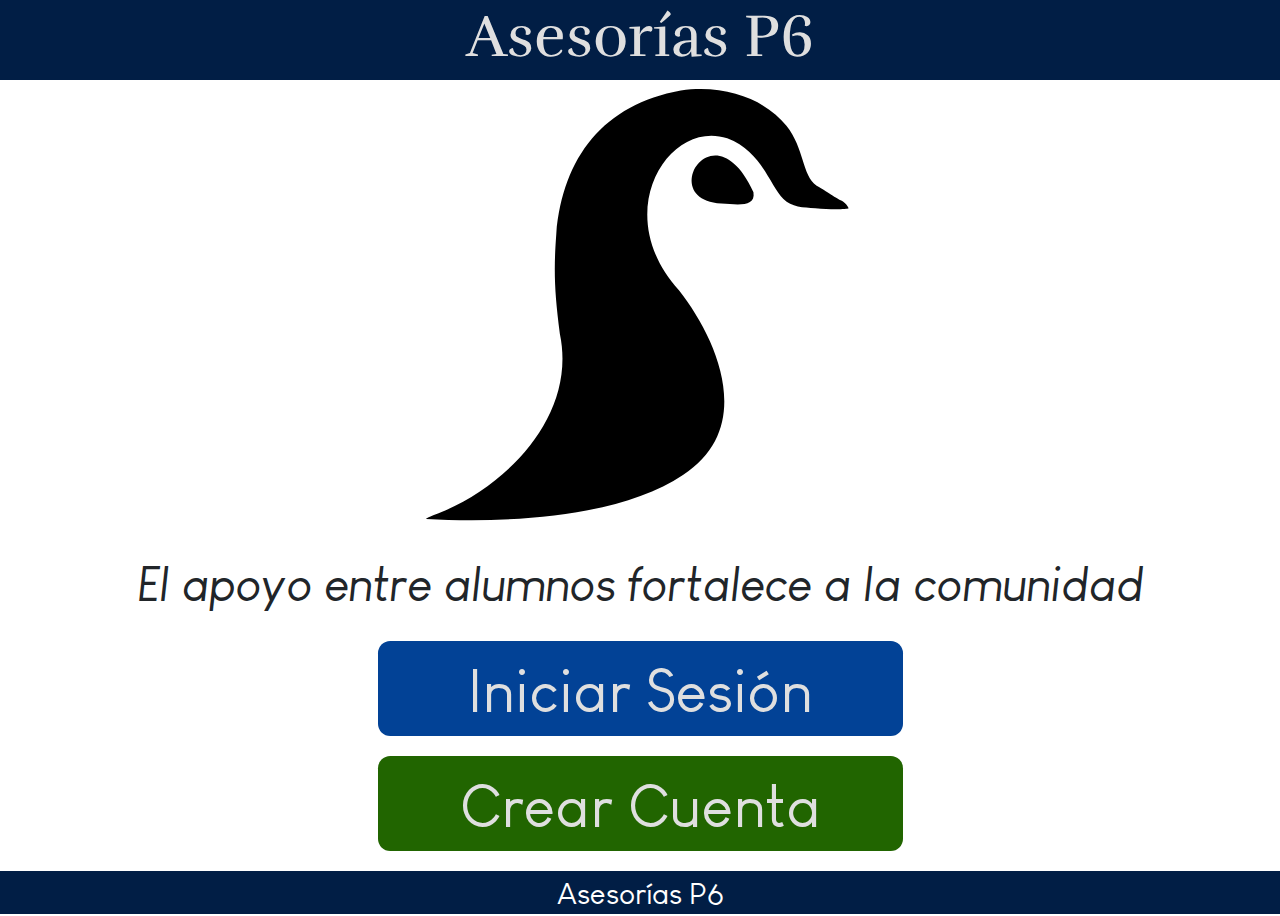
<file: index.html>
<!DOCTYPE html>
<html lang="es">
<head>
    <meta charset="UTF-8">
    <meta http-equiv="X-UA-Compatible" content="IE=edge">
    <meta name="viewport" content="width=device-width, initial-scale=1.0">
    <link rel="icon" href="./statics/img/favicon/favicon.svg" type="image/png">
    <link rel="stylesheet" href="./libs/bootstrap-5.0.1-dist/css/bootstrap.css">
    <link rel="stylesheet" href="./libs/fontawesome-free-5.15.3-web/css/all.min.css">
    <link rel="stylesheet" href="./statics/styles/basics.css">
    <link rel="stylesheet" href="./statics/styles/index.css">
    <title>Asesorias P6</title>
</head>
<body>
    <div id="nav">
        <h1 id="navTitulo">Asesorías P6</h1></a>
    </div>
    <div id="principal">
        <div id="container">
            <div id="iniLogo">
                <img id="firstLogo" src="./statics/img/favicon/favicon.svg" alt="">
            </div>
            <h1 id="text1">Donde el conocimiento se construye enseñando</h1>
            <h1 id="text2">Cientos de alumnos organizando, impartiendo y recibiendo asesorías en Asesorías P6</h1>
        </div>
        <h1 id="text3">El apoyo entre alumnos fortalece a la comunidad</h1>
    
        <div id="container2">
            <div id="iniSes">
                <a href="./templates/iniciarSesion.html"><h1 id="textSes">Iniciar Sesión</h1></a>
            </div>
    
            <div id="iniCue">
                <a href="./templates/crearCuenta.html"><h1 id="textCue">Crear Cuenta</h1></a>
            </div>
        </div>
    </div>
    
    <footer>Asesorías P6</footer>
</body>
</html>
</file>
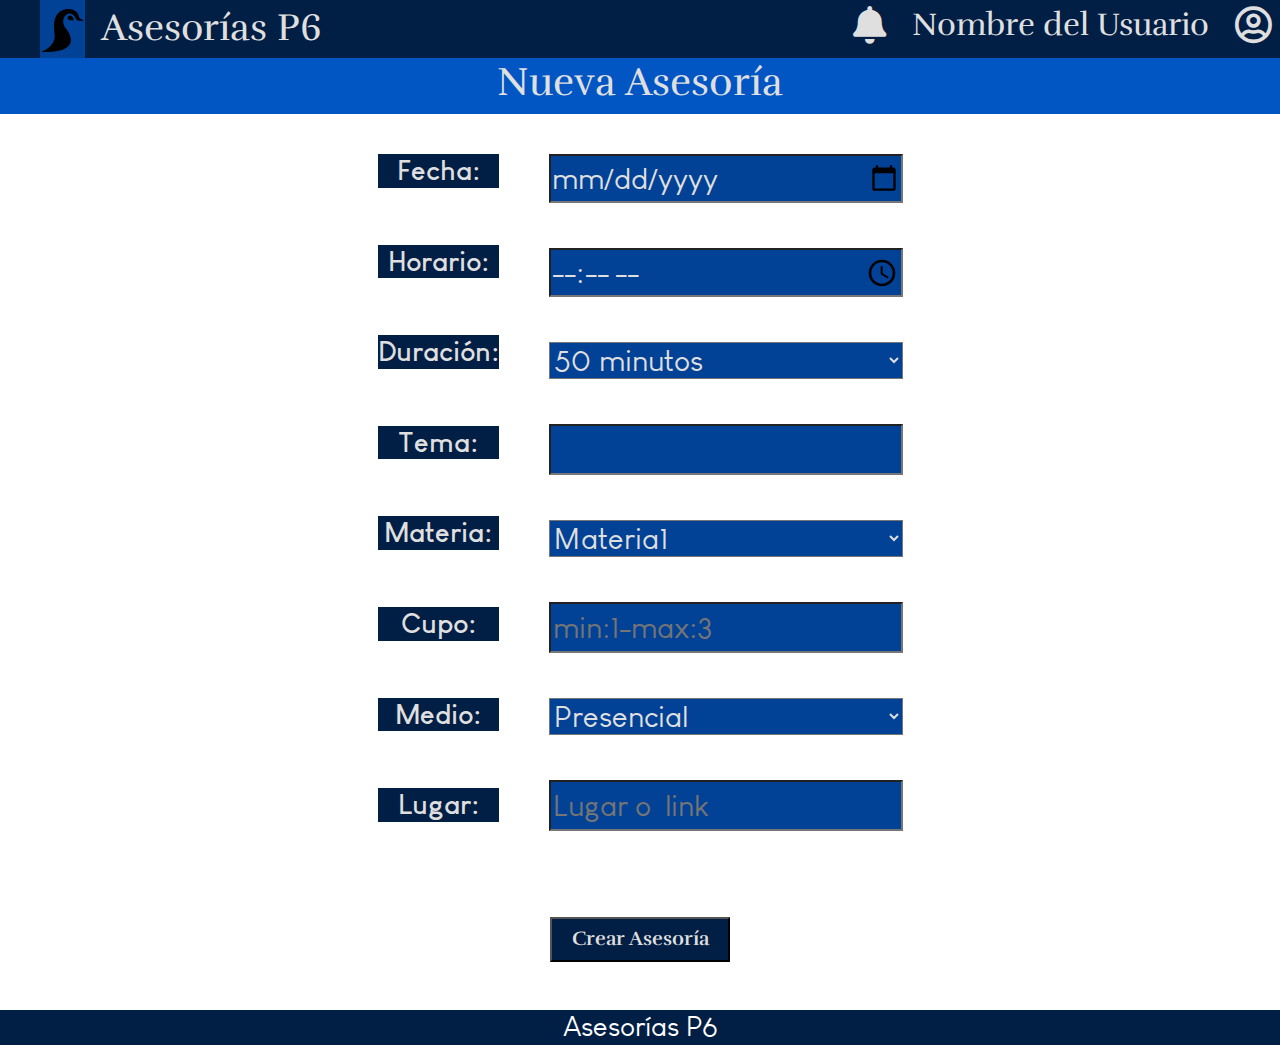
<file: templates/crearAsesoria.html>
<!DOCTYPE html>
<html lang="es">
<head>
    <meta charset="UTF-8">
    <meta http-equiv="X-UA-Compatible" content="IE=edge">
    <meta name="viewport" content="width=device-width, initial-scale=1.0">
    <title>Nueva Asesoría</title>
    <link rel="icon" href="../statics/img/favicon/favicon.svg" type="image/png">
    <link rel="stylesheet" href="../libs/bootstrap-5.0.1-dist/css/bootstrap.css">
    <link rel="stylesheet" href="../libs/fontawesome-free-5.15.3-web/css/all.min.css">
    <link rel="stylesheet" href="../statics/styles/basics.css">
    <link rel="stylesheet" href="../statics/styles/crearAsesoria.css">
</head>
<body>

    <nav class="navbar navbar-expand-lg navbar-light bg-light">
        <div class="container-fluid">
            <div class="d-flex">
                <a class="navbar-brand" href="./sesionActiva.html" id="blockNav">
                    <img id="navLogo" src="../statics/img/favicon/favicon.svg" alt="" class="d-inline-block align-text-top">
                </a>
                <a class="navbar-brand" id="titulo" href="./sesionActiva.html">
                    <h2 id="tituNav" >Asesorías P6</h2>
                </a> 
            </div>
            <button class="navbar-toggler" type="button" data-bs-toggle="collapse" data-bs-target="#navbarNavAltMarkup" aria-controls="navbarNavAltMarkup" aria-expanded="false" aria-label="Toggle navigation">
                <span class="navbar-toggler-icon"></span>
            </button>
            <div class="d-flex">
                <div class="collapse navbar-collapse" id="navbarNavAltMarkup">
                    <div class="navbar-nav">
                        <li class="nav-item">
                            <a class="nav-link active" aria-current="page" href="./notificaciones.html"><i class="fas fa-bell"></i></a>
                        </li>
                        <li class="nav-item">
                            <a class="nav-link active" aria-current="page" href="./perfil.html" id="nomUser"><h2 id="nomNav">Nombre del Usuario</h2></a>
                        </li>
        
                        <li class="nav-item">
                            <a class="nav-link active" aria-current="page" href="./perfil.html"><i class="far fa-user-circle"></i></a>
                        </li>
                    </div>
                </div>
            </div>
          </div>
        </div>
    </nav>


    <div id="title">
        <h1>Nueva Asesoría</h1>
    </div>
    <!--<form>-->
        <div id="container">
            <div id="col1">
                <label class="labels" for="date"><h5>Fecha: </h5></label><br>
                <label class="labels" for="hora"><h5>Horario:</h5></label><br>
                <label class="labels" for="duracion"><h5>Duración: </h5></label><br>
                <label class="labels" for="tema"><h5>Tema:</h5></label><br>
                <label class="labels" for="materia"><h5>Materia:</h5></label><br>
                <label class="labels" for="cupo"><h5>Cupo:</h5></label><br>
                <label class="labels" for="medio"><h5>Medio:</h5></label><br>
                <label class="labels" for="lugar"><h5>Lugar: </h5></label><br>
            </div>
           
            <div id="col2">
                <input class="inputs" type="date" name="date" id="date" required><br>
                <input class="inputs" type="time" name="hora" id="hora"required><br>
                <select name="duracion" id="duracion">
                    <option value="true">50 minutos</option>
                    <option value="false">100 minutos</option>
                </select> <br>
                <input class="inputs" type="text" name="tema" id="tema" required><br>
                <select  name="materia" id="materia" required>
                    <option value="materia">Materia1</option>
                    <option value="materia2">Materia2</option>
                </select><br>
                <input class="inputs" type="number" name="cupo" id="cupo" placeholder="min:1-max:3" min="1" max="3" required><br>
                <select name="medio" id="medio"> 
                    <option value="false">Presencial</option>
                    <option value="true">Virtual</option>
                </select><br>
                <input class="inputs" type="text" name="lugar"  id="lugar" required placeholder="Lugar o  link"><br>
            </div>
            
        </div>
        <div id="boton">
            <button type="submit" id="crear">Crear Asesoría</button>
        </div> 
    <!--</form>-->
    <br><br>
    <footer>
        <h3>Asesorías P6</h3>
    </footer>
    <script src="../libs/jquery/jquery-3.6.0.min.js"></script>
    <script src="../dynamics/js/cambioPaleta.js"></script>
    <script src="../dynamics/js/crearAsesoria.js"></script>
    <script src="../libs/bootstrap-5.0.1-dist/js/bootstrap.min.js"></script>
</body>
</html>
</file>
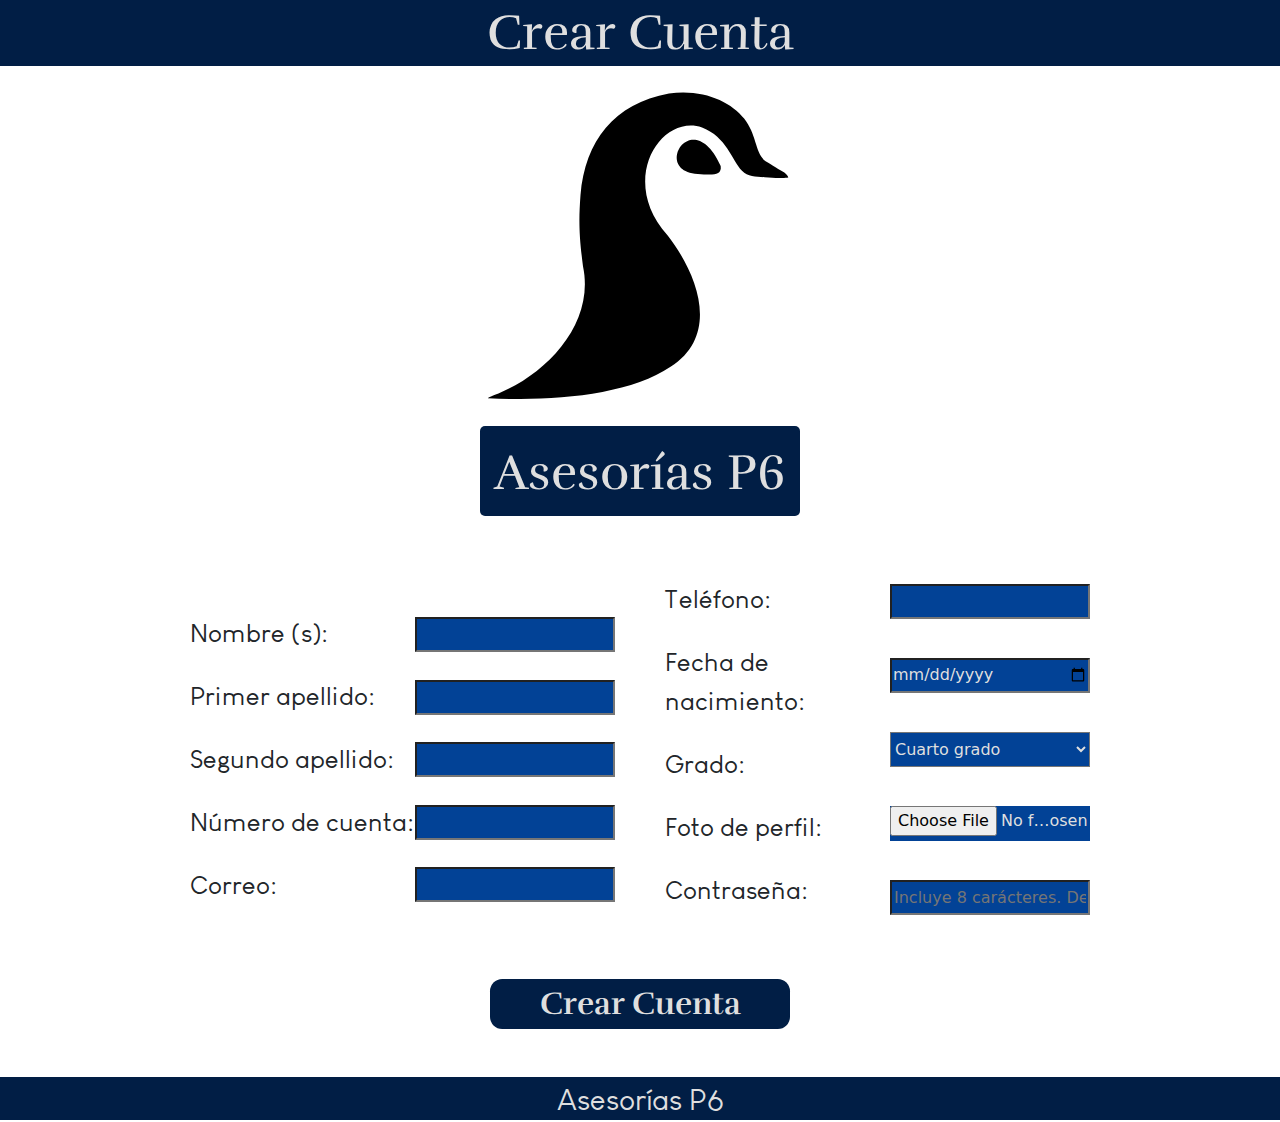
<file: templates/crearCuenta.html>
<!DOCTYPE html>
<html lang="es">
<head>
    <meta charset="UTF-8">
    <meta http-equiv="X-UA-Compatible" content="IE=edge">
    <meta name="viewport" content="width=device-width, initial-scale=1.0">
    <title>Crear cuenta</title>
    <link rel="icon" href="../statics/img/favicon/favicon.svg" type="image/png">
    <link rel="stylesheet" href="../libs/bootstrap-5.0.1-dist/css/bootstrap.css">
    <link rel="stylesheet" href="../libs/fontawesome-free-5.15.3-web/css/all.min.css">
    <link rel="stylesheet" href="../statics/styles/basics.css">
    <link rel="stylesheet" href="../statics/styles/crearCuenta.css">
</head>
<body>
    <div id="uno">
        <h1>Crear Cuenta</h1>
    </div>
    <div id="primer">
        <div id="logo">
            <img id="logo" src="../statics/img/favicon/favicon.svg" alt="logo de pingüino" width="320px">
        </div>
        
        <div id="asesoria">
            <h2>Asesorías P6</h2>
        </div>
    </div>
    <br>
    
    <form id="registro" method="POST">
        <div class="container">
            <div id="col1">
                <div id="label1">
                    <label for="name" >Nombre (s):</label><br><br>
                    <label for="primApe" >Primer apellido:</label><br><br>
                    <label for="segApe" >Segundo apellido:</label><br><br>
                    <label for="nocuenta" >Número de cuenta:</label><br><br>
                    <label for="email" >Correo: </label>
                </div>
                

                <div class="inputs">
                    <input type="text" name="name" id="name"required maxlength="32">
                    <br><br>
                    <input type="text" name="primApe" id="primApe" required maxlength="32">
                    <br><br>
                    <input type="text" name="segApe" id="segApe" required maxlength="32">
                    <br><br>
                    <input type="text" name="nocuenta" id="nocuenta" required maxlength="9">
                    <br><br>
                    <input type="email" name="email" id="email"required maxlength="32"strip_tags>
                </div>
                
            </div>
    
            <div id="col2">
                <div id="label2">
                    <label for="tel" >Teléfono:</label><br><br>
                    <label for="nacimiento" >Fecha de nacimiento:</label><br><br>
                    <label for="grado" >Grado:</label><br><br>
                    <label for="arch" >Foto de perfil: </label><br><br>
                    <label for="password" >Contraseña:</label><br><br>
                </div>
                
                <div class="inputs">
                    <input type="text" name="tel" id="tel" maxlength="10" required>
                    <br><br>
                    <input type="date" name="nacimiento" id="nacimiento" required>
                    <br><br>
                    <select id="grado"> 
                        <option value="4" >Cuarto grado</option>
                        <option value="5" >Quinto grado</option>
                        <option value="6" >Sexto grado</option>
                    </select>
                    <br><br>
                    <input type="file" name="arch" id="arch">
                    <br><br>
                    <input type="password" name="password" id="password"required minlength="8" placeholder="Incluye 8 carácteres. Debe contener al menos una mayúscula, una minúscula,un número y un carácter especial"><br>
                    <br>
                </div>
                
            </div>
    
        </div>
        <div id="boton">
            <button type="submit" id="crear">Crear Cuenta</button>
        </div>
        
    </form>
    <br><br>
    
    <footer>Asesorías P6</footer>
    
    <script src="../libs/jquery/jquery-3.6.0.min.js"></script>
    <script src="../dynamics/js/cambioPaleta.js"></script>
    <script src="../dynamics/js/crearCuenta.js"></script>
</body>
</html>
</file>
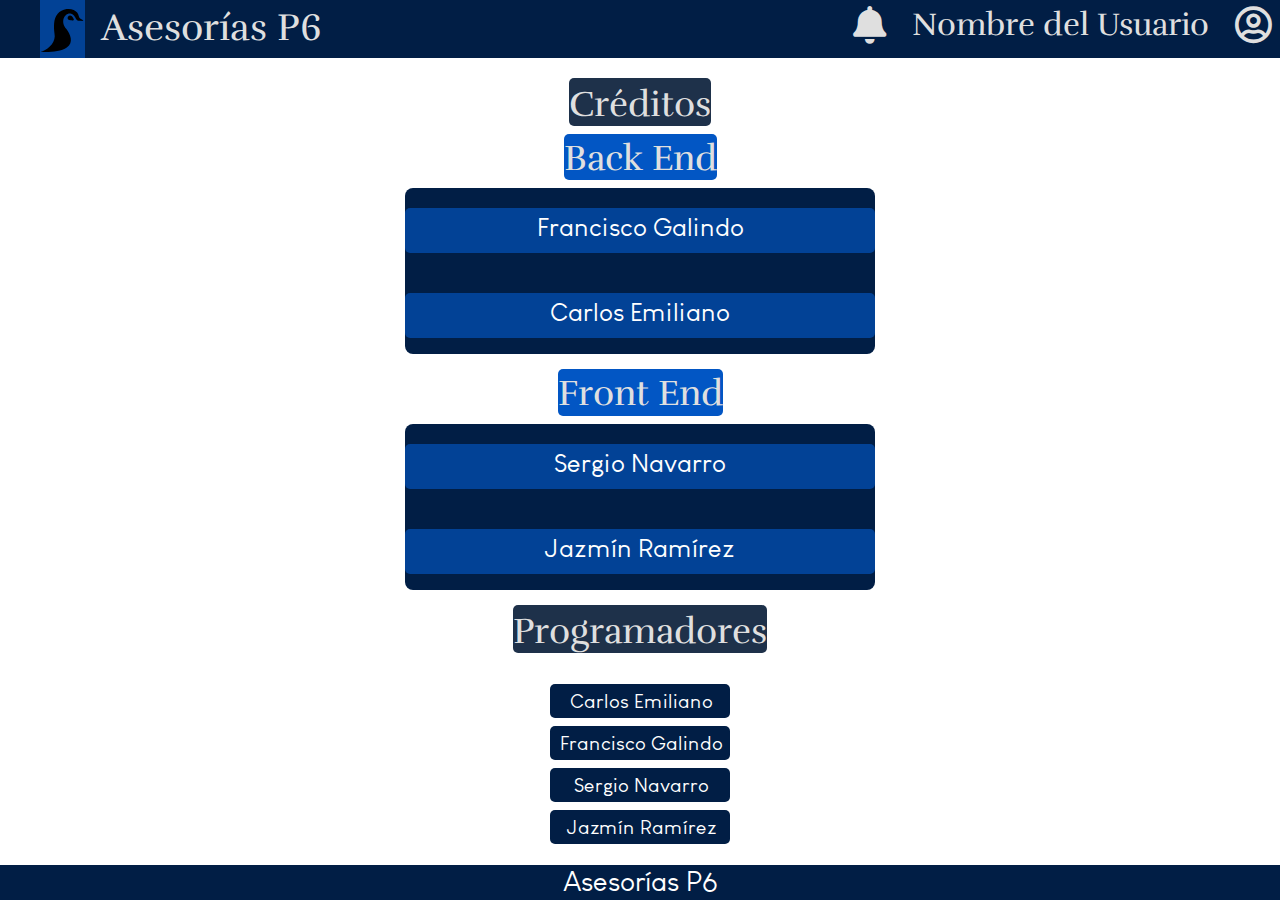
<file: templates/creditos.html>
<!DOCTYPE html>
<html lang="es">
<head>
    <meta charset="UTF-8">
    <meta http-equiv="X-UA-Compatible" content="IE=edge">
    <meta name="viewport" content="width=device-width, initial-scale=1.0">
    <link rel="icon" href="../statics/img/favicon/favicon.svg" type="image/png">
    <link rel="stylesheet" href="../libs/bootstrap-5.0.1-dist/css/bootstrap.css">
    <link rel="stylesheet" href="../libs/fontawesome-free-5.15.3-web/css/all.min.css">
    
    <link rel="stylesheet" href="../statics/styles/basics.css">
    <link rel="stylesheet" href="../statics/styles/creditos.css">
    <title>Créditos</title>
</head>
<body>
      <nav class="navbar navbar-expand-lg navbar-light bg-light">
        <div class="container-fluid">
            <div class="d-flex">
                <a class="navbar-brand" href="./sesionActiva.html" id="blockNav">
                    <img id="navLogo" src="../statics/img/favicon/favicon.svg" alt="" class="d-inline-block align-text-top">
                </a>
                <a class="navbar-brand" id="titulo" href="./sesionActiva.html">
                    <h2 id="tituNav" >Asesorías P6</h2>
                </a> 
            </div>
            <button class="navbar-toggler" type="button" data-bs-toggle="collapse" data-bs-target="#navbarNavAltMarkup" aria-controls="navbarNavAltMarkup" aria-expanded="false" aria-label="Toggle navigation">
                <span class="navbar-toggler-icon"></span>
            </button>
            <div class="d-flex">
                <div class="collapse navbar-collapse" id="navbarNavAltMarkup">
                    <div class="navbar-nav">
                        <li class="nav-item">
                            <a class="nav-link active" aria-current="page" href="./notificaciones.html"><i class="fas fa-bell"></i></a>
                        </li>
                        <li class="nav-item">
                            <a class="nav-link active" aria-current="page" href="./perfil.html" id="nomUser"><h2 id="nomNav">Nombre del Usuario</h2></a>
                        </li>
        
                        <li class="nav-item">
                            <a class="nav-link active" aria-current="page" href="./perfil.html"><i class="far fa-user-circle"></i></a>
                        </li>
                    </div>
                </div>
            </div>
          </div>
        </div>
      </nav>

      <div id="principal">
        <div id="cont">
          <h1 class="tituloSc">Créditos</h1>

          <h2 class="subtituloSc" id="BE">Back End</h2>
          <div id="c1">
            <div id="bloque1">
              <p>Francisco Galindo</p><br><p>Carlos Emiliano</p>
            </div>
          </div>
          <h2 class="subtituloSc" id="FE">Front End</h2>
          <div id="c2">
            <div id="bloque2">
              <p>Sergio Navarro</p><br><p>Jazmín Ramírez</p>
            </div>
          </div>
          <h2 class="tituloSc" id="programadores">Programadores</h2>
        </div>

        <div id="fotos">
          <div id="imgc">
            <img src="../statics/img/programadores/radon_remaster.jpeg" alt="Carlos Emiliano" >
          </div>
          <div  id="imgf">
            <img src="../statics/img/programadores/PACO.jpeg" alt="Francisco Galindo">
          </div>
          <div id="imgs">
            <img src="../statics/img/programadores/sergio.jpg" alt="Sergio Navarro" >
          </div>
          <div id="imgj">
            <img src="../statics/img/programadores/Jaz.jpeg" alt="Jazmín Ramírez" >
          </div>
        </div>
        
        <div id="bloque3">
          <h3>Carlos Emiliano</h3>
          <h3>Francisco Galindo</h3>
          <h3>Sergio Navarro</h3>
          <h3>Jazmín Ramírez</h3>
        </div>
      </div>
        

      <footer>
        <h3>Asesorías P6</h3>
      </footer>
      
      <script src="../libs/jquery/jquery-3.6.0.min.js"></script>
      <script src="../dynamics/js/cambioPaleta.js"></script>
      <script src="../libs/bootstrap-5.0.1-dist/js/bootstrap.min.js"></script>
</body>
</html>
</file>
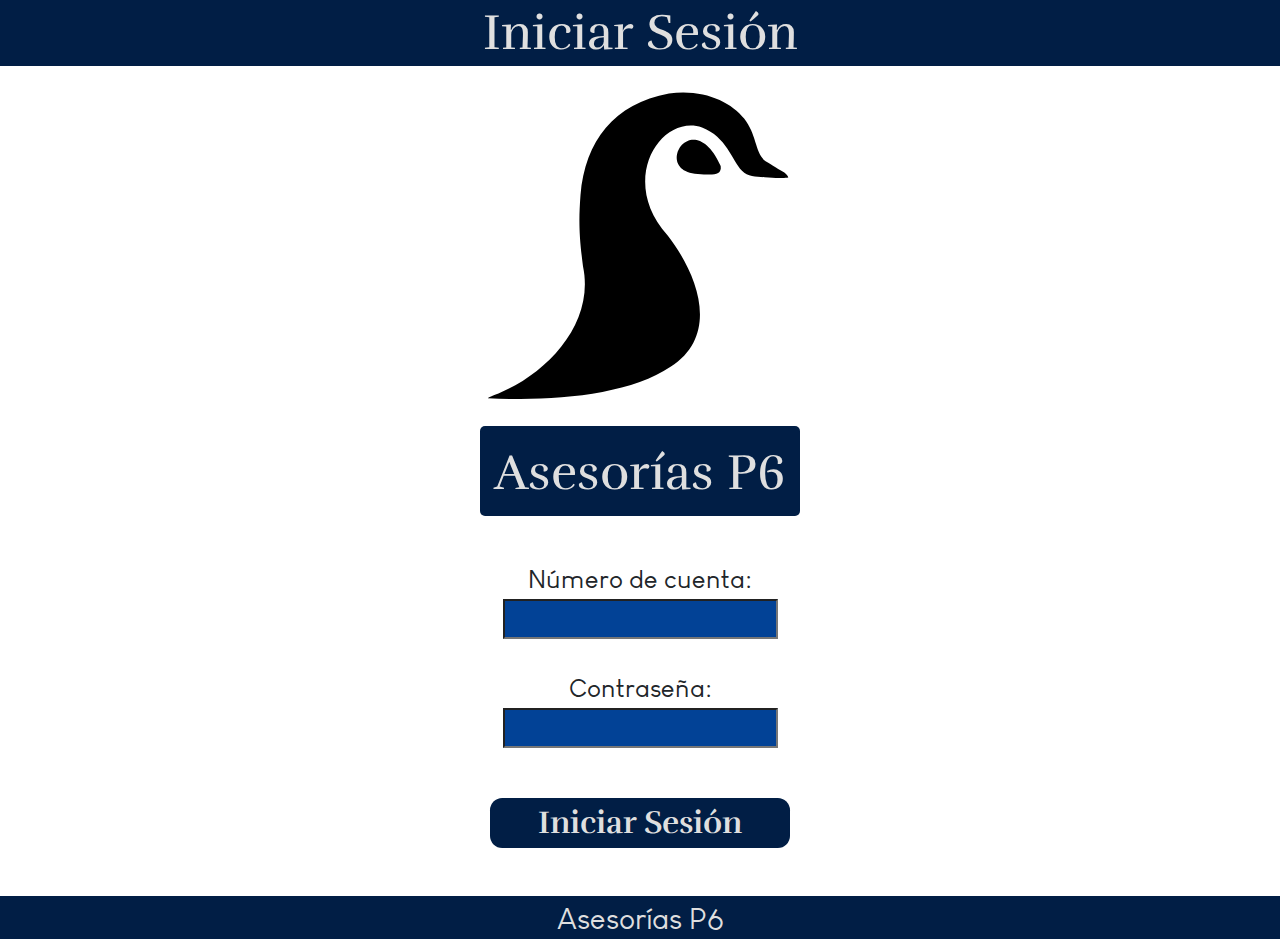
<file: templates/iniciarSesion.html>
<!DOCTYPE html>
<html lang="es">
<head>
    <meta charset="UTF-8">
    <meta http-equiv="X-UA-Compatible" content="IE=edge">
    <meta name="viewport" content="width=device-width, initial-scale=1.0">
    <title>Iniciciar sesión</title>
    <link rel="icon" href="../statics/img/favicon/favicon.svg" type="image/png">
    <link rel="stylesheet" href="../libs/bootstrap-5.0.1-dist/css/bootstrap.css">
    <link rel="stylesheet" href="../libs/fontawesome-free-5.15.3-web/css/all.min.css">
    <link rel="stylesheet" href="../statics/styles/basics.css">
    <link rel="stylesheet" href="../statics/styles/iniciarSesion.css">
    
</head>
<body>
    <div id="uno">
        <h1>Iniciar Sesión</h1>
    </div>
    <div id="cuerpo">
        
        <div id="primer">
            <div id="logo">
                <img id="logo" src="../statics/img/favicon/favicon.svg" alt="logo de pingüino" width="320px">
            </div>
            
            <div id="asesoria">
                <h2>Asesorías P6</h2>
            </div>
        </div>
        <br>
        <!-- <form> No se hará con form-->
            <div id="elements">
                <label for="nocuenta">Número de cuenta: </label>
                <br>
                <input type="text" name="nocuenta" id="nocuenta"  maxlength="9"required class="inputs">
                <br class="espacio"><br class="espacio">
                <label for="password">Contraseña:</label>
                <br>
                <input type="password" name="password" id="password" maxlength="25" required class="inputs">
                <br><br class="espacio">
            </div>
            
            <div id="boton">
                <button  id="enviar" href="./sesionActiva.html">Iniciar Sesión</button>
            </div>
            
         <!--</form>-->
        <br><br>
    </div>
    
    <footer>Asesorías P6</footer>

    <script src="../libs/bootstrap-5.0.1-dist/js/bootstrap.min.js"></script>
    <script src="../libs/jquery/jquery-3.6.0.min.js"></script>
    <script src="../dynamics/js/cambioPaleta.js"></script>
    <script src="../dynamics/js/inicio_sesion.js"></script>
</body>
</html>
</file>
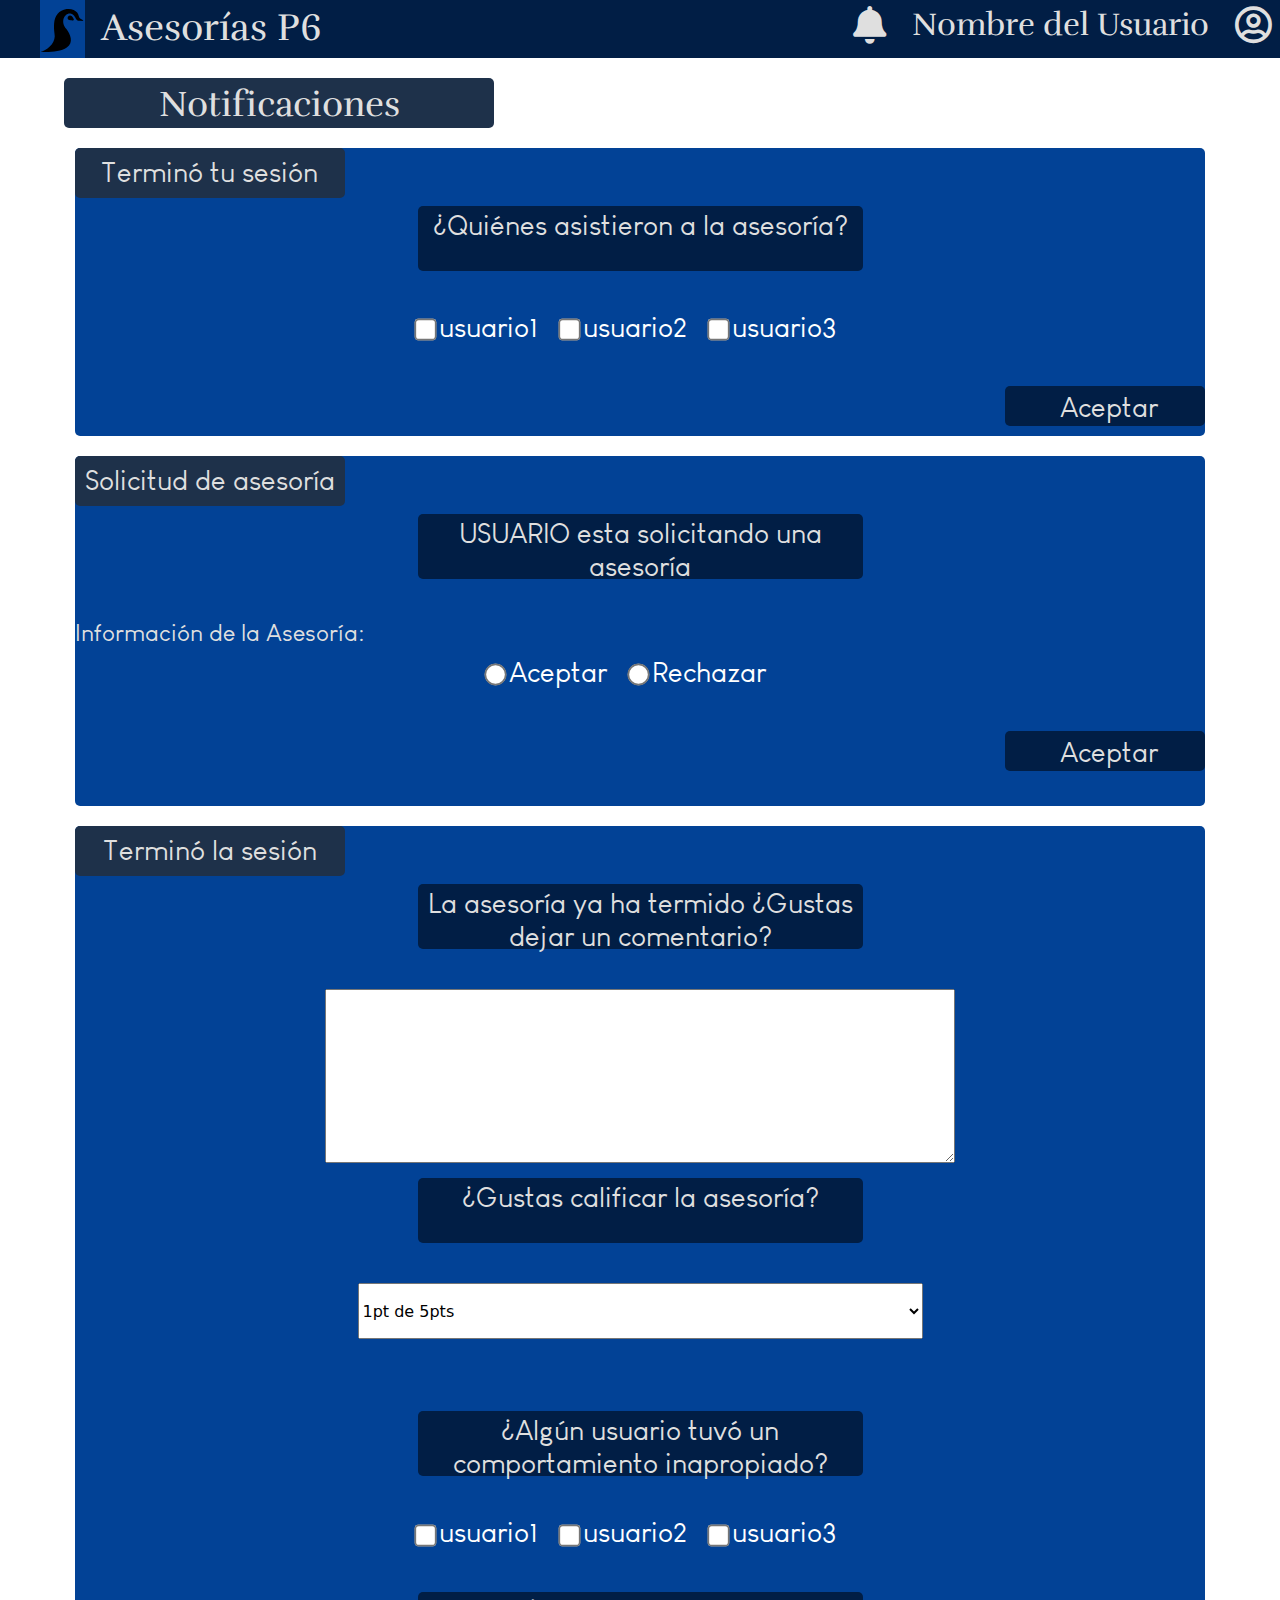
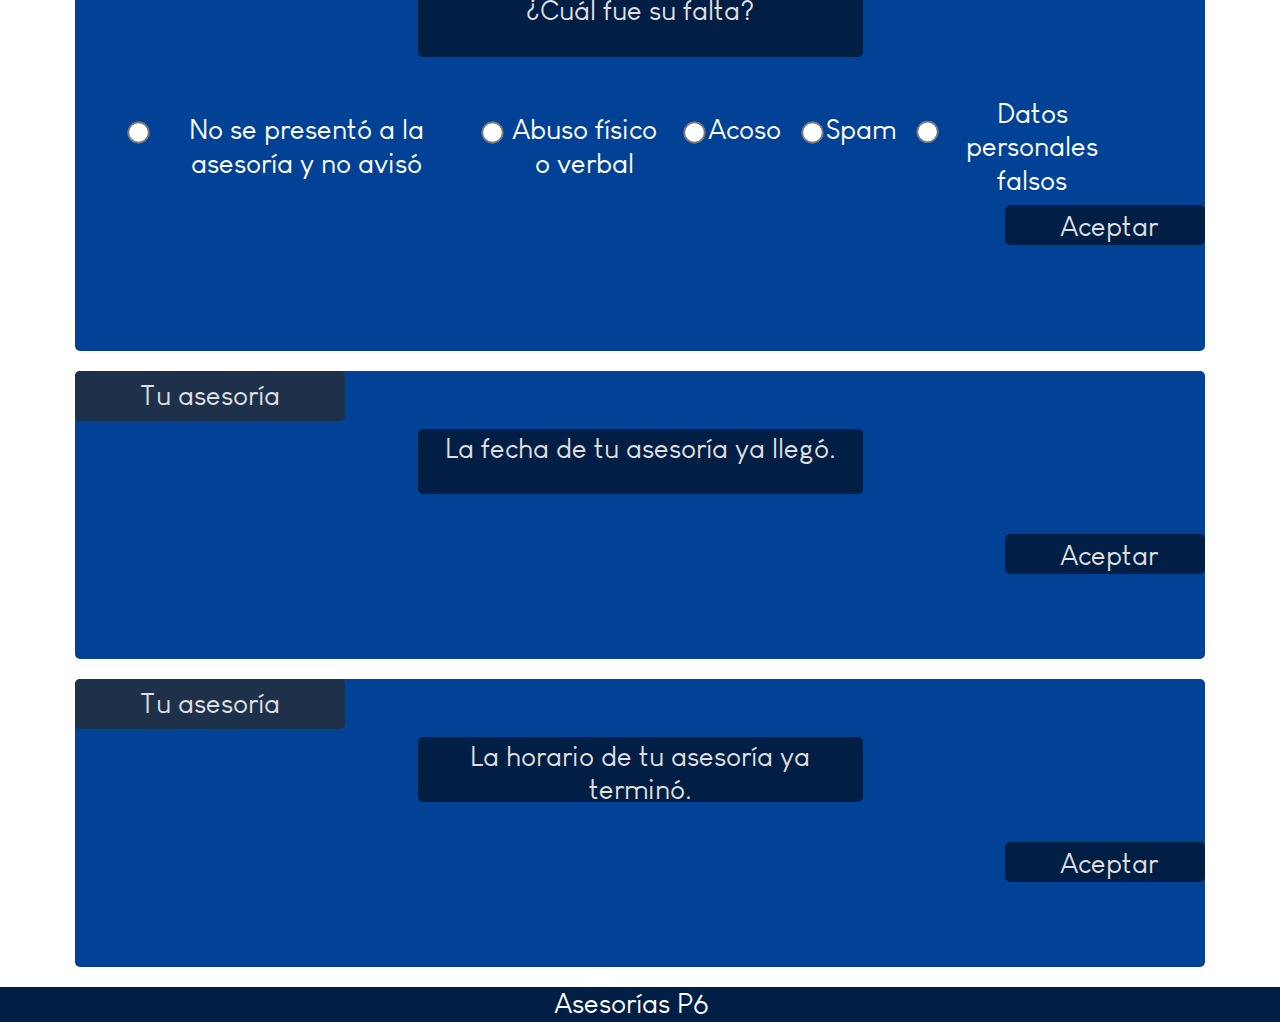
<file: templates/notificaciones.html>
<!DOCTYPE html>
<html lang="es">
<head>
    <meta charset="UTF-8">
    <meta http-equiv="X-UA-Compatible" content="IE=edge">
    <meta name="viewport" content="width=device-width, initial-scale=1.0">
    <link rel="icon" href="../statics/img/favicon/favicon.svg" type="image/png">
    <link rel="stylesheet" href="../libs/bootstrap-5.0.1-dist/css/bootstrap.css">
    <link rel="stylesheet" href="../libs/fontawesome-free-5.15.3-web/css/all.min.css">
    <link rel="stylesheet" href="../statics/styles/basics.css">
    <link rel="stylesheet" href="../statics/styles/notifiaciones.css">
    <title>Notificaciones</title>
</head>
<body>
    <nav class="navbar navbar-expand-lg navbar-light bg-light">
        <div class="container-fluid">
            <div class="d-flex">
                <a class="navbar-brand" href="./sesionActiva.html" id="blockNav">
                    <img id="navLogo" src="../statics/img/favicon/favicon.svg" alt="" class="d-inline-block align-text-top">
                </a>
                <a class="navbar-brand" id="titulo" href="./sesionActiva.html">
                    <h2 id="tituNav" >Asesorías P6</h2>
                </a> 
            </div>
            <button class="navbar-toggler" type="button" data-bs-toggle="collapse" data-bs-target="#navbarNavAltMarkup" aria-controls="navbarNavAltMarkup" aria-expanded="false" aria-label="Toggle navigation">
                <span class="navbar-toggler-icon"></span>
            </button>
            <div class="d-flex">
                <div class="collapse navbar-collapse" id="navbarNavAltMarkup">
                    <div class="navbar-nav">
                        <li class="nav-item">
                            <a class="nav-link active" aria-current="page" href="./notificaciones.html"><i class="fas fa-bell"></i></a>
                        </li>
                        <li class="nav-item">
                            <a class="nav-link active" aria-current="page" href="./perfil.html" id="nomUser"><h2 id="nomNav">Nombre del Usuario</h2></a>
                        </li>
        
                        <li class="nav-item">
                            <a class="nav-link active" aria-current="page" href="./perfil.html"><i class="far fa-user-circle"></i></a>
                        </li>
                    </div>
                </div>
            </div>
          </div>
        </div>
    </nav>
    <div id="principal">
        <div id="cont">
            <h1 class="tituloSc">Notificaciones</h1>
        </div>
        <div id="notificaciones">
            <div id="aseTermino" class="notif">
                <h1 class="tipo">Terminó tu sesión</h1>
                <h1 class="preg">¿Quiénes asistieron a la asesoría?</h1>
                <label for= "asistencia">
                    <label><input type="checkbox" name ="usuario" value="Us1"><h3 class="nomUser">usuario1</h3></label>
                   
                    <label><input type="checkbox" name ="usuario" value="Us2"><h3 class="nomUser">usuario2</h3></label>
                   
                    <label><input type="checkbox" name ="usuario" value="Us3"><h3 class="nomUser">usuario3</h3></label>
                </label>
                <button type="button" class="submitcarr" name="button">Aceptar</button>
            </div>

            <div id="aseSoli" class="notif">
                <h1 class="tipo">Solicitud de asesoría</h1>
                <h1 class="preg">USUARIO esta solicitando una asesoría</h1>
                <div id="infoAses">
                    <h1 id="info">Información de la Asesoría:</h1>
                    <div>

                    </div>
                </div>
                <label for= "soliAses">
                    <label><input type="radio" name ="solicitud" value="Aceptar" required><h3>Aceptar</h3></label>
                    <label><input type="radio" name ="solicitud" value="Rechazar"><h3>Rechazar</h3></label>
                </label>
                <button type="button" class="submitcarr" name="button">Aceptar</button>
            </div>

            <div id="alumTermino" class="notif">
                <h1 class="tipo">Terminó la sesión</h1>
                <h1 class="preg">La asesoría ya ha termido 
                    ¿Gustas dejar un comentario?</h1>
                    <textarea name="texto" rows="7" cols="75" id="comen"></textarea>
                    
                <h1 class="preg">¿Gustas calificar la asesoría?</h1>
                <select name="puntaje" id="pts">
                    <option value="1">1pt de 5pts</option>
                    <option value="2">2pts de 5pts</option>
                    <option value="3">3pts de 5pts</option>
                    <option value="4">4pts de 5pts</option>
                    <option value="5">5pts de 5pts</option>
                </select>
                
                <br><br><br>

                <h1 class="preg">¿Algún usuario tuvó un comportamiento inapropiado?</h1>
                <label for= "usRep">
                    <label><input type="checkbox" name ="usuario" value="Us1"><h3 class="nomUser">usuario1</h3></label>
                   
                    <label><input type="checkbox" name ="usuario" value="Us2"><h3 class="nomUser">usuario2</h3></label>
                   
                    <label><input type="checkbox" name ="usuario" value="Us3"><h3 class="nomUser">usuario3</h3></label>
                </label>
                <h1 class="preg">¿Cuál fue su falta?</h1>
                <label for= "falta" id="falta">
                    <label><input type="radio" name ="tipoFalta" value="A"><h3>No se presentó a la asesoría y no avisó</h3></label>
                    <label><input type="radio" name ="tipoFalta" value="B"><h3>Abuso físico o verbal</h3></label>
                    <label><input type="radio" name ="tipoFalta" value="C"><h3>Acoso</h3></label>
                    <label><input type="radio" name ="tipoFalta" value="D"><h3>Spam</h3></label>
                    <label><input type="radio" name ="tipoFalta" value="E"><h3>Datos personales falsos</h3></label>
                </label>
                <button type="button" class="submitcarr" name="button">Aceptar</button>
            </div>

            <div id="aseIni" class="notif">
                <h1 class="tipo">Tu asesoría</h1>
                <h1 class="preg">La fecha de tu asesoría ya llegó.</h1>
                <button type="button" class="submitcarr" name="button">Aceptar</button>
            </div>

            <div id="aseFin" class="notif">
                <h1 class="tipo">Tu asesoría</h1>
                <h1 class="preg">La horario de tu asesoría ya terminó.</h1>
                <button type="button" class="submitcarr" name="button">Aceptar</button>
            </div>
        </div>

    </div>
    <footer>
        <h3>Asesorías P6</h3>
    </footer>
    <script src="../libs/jquery/jquery-3.6.0.min.js"></script>
    <script src="../dynamics/js/cambioPaleta.js"></script>
    <script src="../libs/bootstrap-5.0.1-dist/js/bootstrap.min.js"></script>
</body>
</html>
</file>
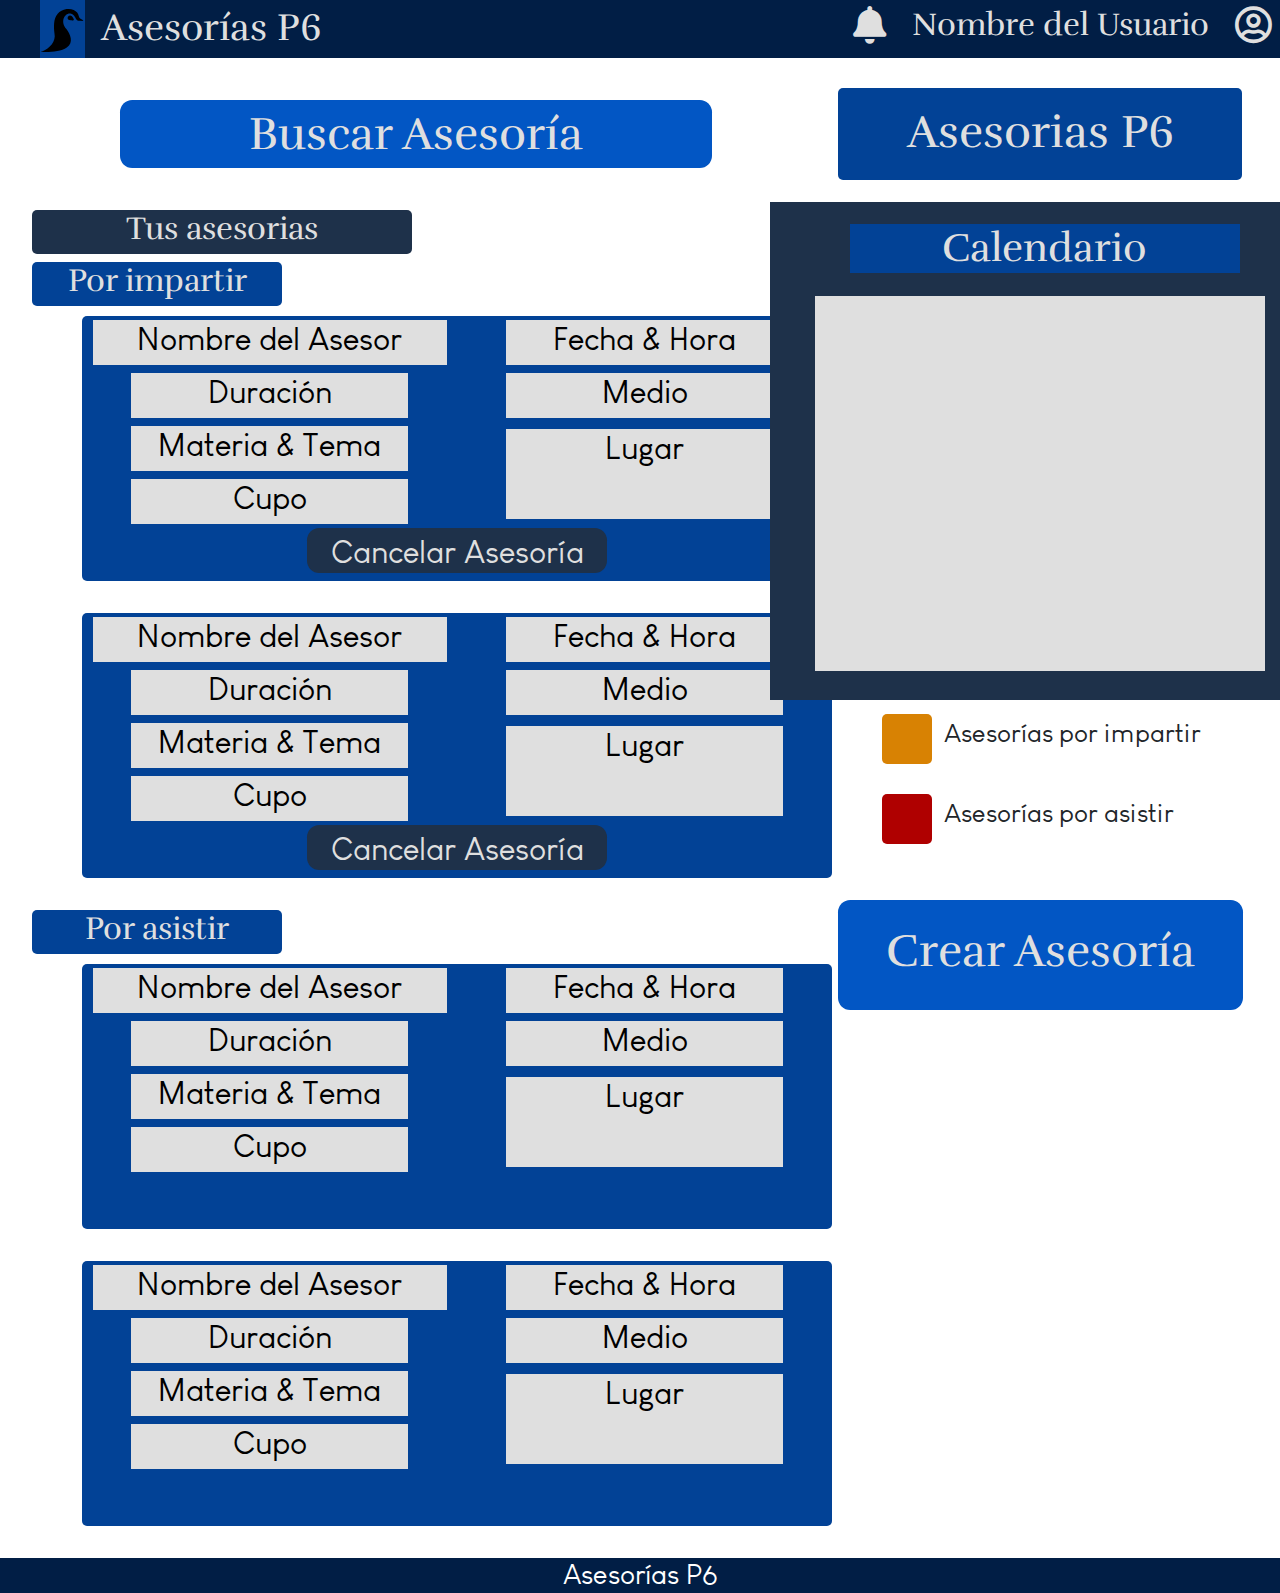
<file: templates/sesionActiva.html>
<!DOCTYPE html>
<html lang="es">
<head>
    <meta charset="UTF-8">
    <meta http-equiv="X-UA-Compatible" content="IE=edge">
    <meta name="viewport" content="width=device-width, initial-scale=1.0">
    <link rel="icon" href="../statics/img/favicon/favicon.svg" type="image/png">
    <link rel="stylesheet" href="../libs/bootstrap-5.0.1-dist/css/bootstrap.css">
    <link rel="stylesheet" href="../libs/fontawesome-free-5.15.3-web/css/all.min.css">
    <link rel="stylesheet" href="../statics/styles/basics.css">
    <link rel="stylesheet" href="../statics/styles/sesionActiva.css">
    <title>Asesorias P6</title>
</head>
<body>
    <nav class="navbar navbar-expand-lg navbar-light bg-light">
        <div class="container-fluid">
            <div class="d-flex">
                <a class="navbar-brand" href="./sesionActiva.html" id="blockNav">
                    <img id="navLogo" src="../statics/img/favicon/favicon.svg" alt="" class="d-inline-block align-text-top">
                </a>
                <a class="navbar-brand" id="titulo" href="./sesionActiva.html">
                    <h2 id="tituNav" >Asesorías P6</h2>
                </a> 
            </div>
            <button class="navbar-toggler" type="button" data-bs-toggle="collapse" data-bs-target="#navbarNavAltMarkup" aria-controls="navbarNavAltMarkup" aria-expanded="false" aria-label="Toggle navigation">
                <span class="navbar-toggler-icon"></span>
            </button>
            <div class="d-flex">
                <div class="collapse navbar-collapse" id="navbarNavAltMarkup">
                    <div class="navbar-nav">
                        <li class="nav-item">
                            <a class="nav-link active" aria-current="page" href="./notificaciones.html"><i class="fas fa-bell"></i></a>
                        </li>
                        <li class="nav-item">
                            <a class="nav-link active" aria-current="page" href="./perfil.html" id="nomUser"><h2 id="nomNav">Nombre del Usuario</h2></a>
                        </li>
        
                        <li class="nav-item">
                            <a class="nav-link active" aria-current="page" href="./perfil.html"><i class="far fa-user-circle"></i></a>
                        </li>
                    </div>
                </div>
            </div>
          </div>
        </div>
    </nav>
    
    <div id="cont">
        <div id="asesorias">

            <div id="btnBA">
                <a href="./buscar.html">Buscar Asesoría</a>
            </div>

            <h1 id="txtAses">Tus asesorias</h1>

            <div id="imp">
                <h1>Por impartir</h1>
            </div>
            
            <div id="tarjRes">
                <div id="tarjCont1">
                    <div class="nomAses">
                        <h1 class="datoPredeter"> Nombre del Asesor  </h1>
                    </div>
    
                    <div class="fech_hora" >
                        <h1 class="datoPredeter"> Fecha & Hora  </h1>
                    </div>
    
                    <div class="dura" >
                        <h1 class="datoPredeter"> Duración  </h1>
                    </div>
    
                    <div class="medio" >
                        <h1 class="datoPredeter"> Medio </h1>
                    </div>
    
                    <div class="mate_tema" >
                        <h1 class="datoPredeter">Materia & Tema  </h1>
                    </div>
    
                    <div class="lugar" >
                        <h1 class="datoPredeter">Lugar  </h1>
                    </div>

                    <div class="cupo" >
                        <h1 class="datoPredeter">Cupo  </h1>
                    </div>
                </div>
                <form class="cancelar" href="">Cancelar Asesoría</form>
            </div>

            <div id="tarjRes">
                <div id="tarjCont1">
                    <div class="nomAses">
                        <h1 class="datoPredeter"> Nombre del Asesor  </h1>
                    </div>
    
                    <div class="fech_hora" >
                        <h1 class="datoPredeter"> Fecha & Hora  </h1>
                    </div>
    
                    <div class="dura" >
                        <h1 class="datoPredeter"> Duración  </h1>
                    </div>
    
                    <div class="medio" >
                        <h1 class="datoPredeter"> Medio </h1>
                    </div>
    
                    <div class="mate_tema" >
                        <h1 class="datoPredeter">Materia & Tema  </h1>
                    </div>
    
                    <div class="lugar" >
                        <h1 class="datoPredeter">Lugar  </h1>
                    </div>

                    <div class="cupo" >
                        <h1 class="datoPredeter">Cupo  </h1>
                    </div>
                </div>
                <form class="cancelar" href="">Cancelar Asesoría</form>
            </div>
            
            <div id="asis">
                <h1>Por asistir</h1>                
            </div>

            <div id="tarjRes">
                <div id="tarjCont1">
                    <div class="nomAses">
                        <h1 class="datoPredeter"> Nombre del Asesor  </h1>
                    </div>
    
                    <div class="fech_hora" >
                        <h1 class="datoPredeter"> Fecha & Hora  </h1>
                    </div>
    
                    <div class="dura" >
                        <h1 class="datoPredeter"> Duración  </h1>
                    </div>
    
                    <div class="medio" >
                        <h1 class="datoPredeter"> Medio </h1>
                    </div>
    
                    <div class="mate_tema" >
                        <h1 class="datoPredeter">Materia & Tema  </h1>
                    </div>
    
                    <div class="lugar" >
                        <h1 class="datoPredeter">Lugar  </h1>
                    </div>

                    <div class="cupo" >
                        <h1 class="datoPredeter">Cupo  </h1>
                    </div>
                </div>
            </div>

            <div id="tarjRes">
                <div id="tarjCont1">
                    <div class="nomAses">
                        <h1 class="datoPredeter"> Nombre del Asesor  </h1>
                    </div>
    
                    <div class="fech_hora" >
                        <h1 class="datoPredeter"> Fecha & Hora  </h1>
                    </div>
    
                    <div class="dura" >
                        <h1 class="datoPredeter"> Duración  </h1>
                    </div>
    
                    <div class="medio" >
                        <h1 class="datoPredeter"> Medio </h1>
                    </div>
    
                    <div class="mate_tema" >
                        <h1 class="datoPredeter">Materia & Tema  </h1>
                    </div>
    
                    <div class="lugar" >
                        <h1 class="datoPredeter">Lugar  </h1>
                    </div>

                    <div class="cupo" >
                        <h1 class="datoPredeter">Cupo  </h1>
                    </div>
                </div>
            </div>

        </div>

        <div id="proxEve">

            <h1 id="txtProx">Asesorias P6</h1>
            <div id="calendario">
                <h1>Calendario</h1>
                <!-- <i id="iz" class="fas fa-arrow-left flechas"></i>
                <i id="der" class="fas fa-arrow-right flechas"></i> -->
                <div id="contCalen">

                </div>
                <div id="fecha"></div>
            </div>
            <div id="leyenda">
                <div id="rImp"></div>
                <div id="lImp">
                    Asesorías por impartir
                </div>
                <div id="rAsis"></div>
                <div id="lAsis">
                    Asesorías por asistir
                </div>
            </div>
            <!-- <div id="logos">
                <img id="logos" src="../statics/img/favicon/favicon.svg" alt="" class="d-inline-block align-text-top">
            </div> -->
            <div id="btnCNA">
                <a href="">Crear Asesoría</a>
            </div>
            
        </div>
    </div>
    
    <footer>
        <h3>Asesorías P6</h3>
    </footer>

    <script src="../libs/jquery/jquery-3.6.0.min.js"></script>
    <script src="../dynamics/js/cambioPaleta.js"></script>
    <script src="../libs/bootstrap-5.0.1-dist/js/bootstrap.min.js"></script>
</body>
</html>
</file>
<file: statics/styles/basics.css>
/*=FUENTES
---------------------------------------------*/

@font-face {
  font-family: "LGeorge";
  src: url("../fonts/Louis George Cafe.ttf");
}

@font-face {
  font-family:"LGeorgeB";
  src: url("../fonts/Louis George Cafe Bold.ttf");
}

@font-face {
  font-family: "LGeorgeI";
  src: url("../fonts/Louis George Cafe Italic.ttf");
}

@font-face {
  font-family: "Ruf";
  src: url("../fonts/Rufina-Regular.ttf");
}

@font-face {
  font-family: "RufB";
  src: url("../fonts/Rufina-Bold.ttf");
}

/*=COLORES
---------------------------------------------*/
:root{
  --azul1: #011E45;
  --azul2: #024296;
  --azul3: #0256C4;
  --azul4: #2F7BDE;
  --gris1: #1E314A;
  --textwhite: #dfdfdf;
}

/*=CUERPO STANDARD
---------------------------------------------*/
html{
  height: 100%;
}
body{
  margin: 0;
  display: flex;
  flex-direction: column;
  height: 100%;
}

h1{
  font-family:"Ruf";
}

h2{
  font-family:"Ruf";
}

a{
  padding: 0px;
  text-decoration: none;
}

/*=NAVBAR
------------------------------------*/
.navbar,.container-fluid{
  background-color: var(--azul1);
  padding: 0px;
}

#navLogo{
  width: 45px;
  height: 45px;
}

.nav-item>a{
  padding: 0%;
  margin: 0%;
}

#nomUser{
  margin-left: 10px;
  margin-right: 10px;
}

.nav-item>a>i{
  color: #dfdfdf;
  font-size: 38px;
}

#blockNav{
  background-color: var(--azul2);
  margin-left: 40px;
}

#tituNav{
  font-family:"Ruf";
  font-size: 38px;
  color: #dfdfdf;
  margin-bottom: 0%;
}
#nomNav{
  font-family:"Ruf";
  font-size: 32px;
  color: #dfdfdf;
}
a{
  padding: 0%;
}
/*=FOOTER
------------------------------------*/

footer{
  bottom: 0;
  width: 100%;
  height: 35px;

  background-color: var(--azul1);
}
h3{
  text-align: center;
  font-family: "lGeorge";
  font-size: 28px;
  color: white;
}
</file>
<file: statics/styles/index.css>
/* =contenedor principal
------------------------------------------------------------*/
#principal{
    flex-grow: 1;
}
/* =título
--------------------------------------------------------------*/
#nav{
    height: 80px;
    width: 100%;
    background-color: var(--azul1);
}
#navTitulo{
    font-size: 60px;
    color: #dfdfdf;
    text-align: center;
    padding-top: 0px;
}
/* =cuerpo
---------------------------------------------------------*/
#container{
    display: grid;
    height: 450px;
    grid-template-columns:  10% 35% 40% 15%;
    grid-template-rows:    50% 50% ;
}
#text1{
    grid-column-start: 3;
    grid-column-end: 3;
    grid-row-start:1;
    grid-row-end:1;

    text-align: center;
    align-self: center;

    font-family:"RufB";
    font-size: 50px;
}
#text2{
    grid-column-start: 3;
    grid-column-end: 3;
    grid-row-start:2;
    grid-row-end:2;


    text-align: center;

    font-family:"LGeorge";
    font-size: 42px;
}
#text3{
    padding-top: 2%;
    text-align: center;
    font-family:"LGeorgeI";
    font-size: 48px;
}
#iniLogo{
    grid-column-start: 2;
    grid-column-end: 2;
    grid-row-start:1;
    justify-self: center;

}
#firstLogo{
    width: 450px;
    height: 450px;
}
#container2{
    display: grid;
    height: 250px;
    grid-template-columns:  45% 10% 45%;
    grid-template-rows:    20% 70% ;
}

#textSes{
    font-family:"LGeorge";
    font-size: 60px;
    padding-top: 25px;
    text-align: center;
    color: #dfdfdf;

}

#textCue{
    font-family:"LGeorge";
    font-size: 60px;
    padding-top: 25px;
    text-align: center;
    color: #dfdfdf;
}

#iniSes{
    grid-column-start: 1;
    grid-row-start:2;

    background-color: var(--azul2);
    width: 525px;
    height: 130px;
    cursor: pointer;
    border-radius: 12.25px;
    justify-self: right;
}
#iniSes:hover{
    background-color: var(--azul4);
}
#iniCue{

    grid-column-start: 3;
    grid-row-start:2;

    background-color: #216500;
    width: 525px;
    height: 130px;
    cursor: pointer;
    border-radius: 12.25px;
    justify-self: left;
}
#iniCue:hover{
    background-color: #43B50C;
}
/* =pie de página
--------------------------------------------------------*/
footer{
    width: 100%;
    height: 43px;
    text-align: center;
    font-family: "lGeorge";
    font-size: 30px;
  
    background-color: var(--azul1);
    color: white;
  }

/*=ADAPTABILIDAD
-----------------------------------------------------------*/
@media screen and (max-width: 1280px){
    #container{
        display: flex;
        flex-direction:column;
        align-items: center;
        height: auto;
    }
    #container2{
        display: flex;
        flex-direction:column;
        align-items: center;
        padding-bottom: 50px;
    }
    #iniSes{
        margin-top: 20px;
        margin-bottom: 20px;
    }
    #iniCue{
        margin-bottom: 20px;
    }
    #textSes{
        padding-top: 15px;
    }
    #textCue{
        padding-top: 15px;
    }
    
    #iniLogo{
        display: flex;
        flex-direction:column;
    }
    #text1{
        display: none;
    }
    #text2{
        display: none;
    }
}
@media screen and (max-width: 540px){
    #firstLogo{
        width:225px;
        height:225px;
    }
    #iniSes{
        width: 400px;
        margin-top: 20px;
        margin-bottom: 20px;
    }
    #iniCue{
        width: 400px;
    }
}
@media screen and (max-width: 450px){
    #text3{
        font-size: 32px;
    }
    #iniSes{
        width: 200px;
        margin-top: 20px;
        margin-bottom: 20px;
    }
    #iniCue{
        width: 200px;
    }
    #textSes{
        padding-top: 25px;
        font-size: 32px;
    }
    #textCue{
        padding-top: 25px;
         font-size: 32px;
    }
}
</file>
<file: statics/styles/crearAsesoria.css>
/* =Título
------------------------------------------------*/
#title{
    width: 100%;
    background-color: var(--azul3);
    text-align: center;
    color: var(--textwhite);
   
}
/* =Formulario
-----------------------------------------------*/
#container{
    text-align: center;
}
button{
    width: 180px;
    height: 45px;
    background-color: var(--azul1);
    color: var(--textwhite);
    font-family: "RufB";
    font-size: 20px;
    text-align: center;
    cursor: pointer;
}
h5{
    font-family:"LGeorgeB";
    font-size: 28px;
    background-color: var(--azul1);
    color: var(--textwhite);
}
select{
    background-color: var(--azul2);
    color: var(--textwhite);
}
#boton{
    display: flex;
    justify-content: center;
}
.inputs{
    background-color: var(--azul2);
    color: var(--textwhite);
}
#container{
    width:100%;
    display:flex;
    flex-direction: row;
    padding: 15px;
    align-items: center;
    justify-content: center;
    
}
#col1, #col2{
    display:flex;
    flex-direction: column;
    padding: 25px;
    font-family: "LGeorge";
    font-size: 30px;
}
#col1{
    row-gap: 2px;
}

/* =ADAPTABILIDAD
---------------------------------------------------------*/
@media screen and (max-width: 700px){
    #col1, #col2{
        font-size: 17px;
        padding: 10px;
    }
 }
 @media screen and (max-width: 420px){
    #col1, #col2{
        font-size: 13px; 
    }
    button{
        width: 120px;
        height: 30px;
        font-size: 15px;
    }
 }
</file>
<file: statics/styles/crearCuenta.css>
/* =Títulos y logo
--------------------------------------------------------------------*/
h1{
    margin: 3px;
    text-align: center;
    display: inline-block;
    font-size: 50px;
}
h2{
    font-size: 50px;
    text-align: center;
    margin:2px;
    padding-top: 15px;
}
p{
    text-align: center;
    font-size: 22px;
    font-weight: 600;
}
#uno{
    width: 100%;
    background-color: var(--azul1);
    text-align: center;
    color: var(--textwhite);
}
#logo{
    margin-top: 10px;
    margin-bottom: 10px;
}
#primer{
    display: flex;
    flex-direction: column;
    align-items: center;
}
#asesoria{
    width: 320px;
    height: 90px;
    background-color: var(--azul1);
    border-radius: 5px;
    color: var(--textwhite);
}

/* =Formato del formulario
----------------------------------------------------------------------*/
input, select{
    background-color: var(--azul2);
    color: var(--textwhite);
    width: 200px;
    height: 35px;
    margin-top: 3.5px;
}
label{
    font-size: 26px;
    font-family:"LGeorge";
    /*background-color: rgba(0, 183, 255, 0.205); */
}
#label1, #label2{
    width: 225px;
}

button{
    width: 300px;
    height: 50px;
    background-color: var(--azul1);
    color: var(--textwhite);
    font-family: "RufB";
    font-size: 32px;
    text-align: center;
    cursor: pointer;
    border-radius: 12.25px;
    border: none;
}
#boton{
    display: flex;
    justify-content: center;
}
.container{
    width:100%;
    display:flex;
    flex-direction: row;
    padding: 15px;
    align-items: center;
    justify-content: center;
    flex-grow: 1;
}

#col1, #col2{
    display:flex;
    flex-direction: row;
    padding: 25px;
}
footer{
    width: 100%;
    height: 43px;
    text-align: center;
    font-family: "lGeorge";
    font-size: 30px;
  
    background-color: var(--azul1);
    color: var(--textwhite);
}
#nacimiento, #grado, #arch, #password{
    margin-top: 15px;
}
h5{
    text-align: center;
    font-size: 12px;
    font-family:"LGeorge";

}
/* =ADAPTABILIDAD
------------------------------------------------------------*/
@media screen and (max-width: 995px){
    .container{
        flex-direction: column;
        padding: 3px;
        align-items: left;
        justify-content: left;
    }
    #label1{
        width: 250px;
    }
}
@media screen and (max-width: 510px){
    .container{
        overflow-x: 1;
    }
    #label1, #label2{
        width: 180px;
    }
    label{
        font-size: 20px;
    }
    input, select{
        background-color: var(--azul2);
        color: var(--textwhite);
        width: 180px;
        height: 28px;
        margin-top: 3.5px;
    }
    #nacimiento{
        margin-top: 15px;
    }
    #grado{
        margin-top:20px;
    }
    p{
        text-align: center;
        font-size: 18px;
        font-weight: 400;
    }
}
@media screen and (max-width: 410px){
    #label1{
        width: 115px;
    }
    #label2{
        width: 115px;
    }
    #primApe, #segApe, #nocuenta, #email{
        margin-top: 25px;
    }
   
    label{
        font-size: 18px;
    }
    input, select{
        background-color: var(--azul2);
        color: var(--textwhite);
        width: 150px;
        height: 22px;
        margin-top: 3.5px;
    }
}
</file>
<file: statics/styles/creditos.css>
/*=Division General
---------------------------------------------*/
#principal{
    flex-grow: 1;
}
#cont{
    display: grid;
    height: 600px;
    grid-template-columns: 5% 5% 5% 5% 5% 5% 5% 5% 5% 5% 5% 5% 5% 5% 5% 5% 5% 5% 5% 5%;
    grid-template-rows:    8% 8% 8% 2.5% 8% 8% 8% 8% 2.5% 8% 8% 8%;
    padding-top: 20px;
}
/*=CUADROS DE CONTENIDO
------------------------------------------------------*/
#c1, #c2{
    background-color: var(--azul1);
    height: 295px;
    border-radius: 8px;
}
/*=Subtitulos & cuadros
------------------------------------------------------*/
.tituloSc{
    height: 50px;
    background-color: var(--gris1);
    border-radius: 5px;

    grid-column-start: 2;
    grid-column-end: 9;
    grid-row-start: 1;
    grid-row-end: 1; 
    text-align: center;
    padding-top: 5px;

    font-size: 36px;
    color: #dfdfdf;
}
.subtituloSc{
    font-size: 36px;

    height: 50px;

    background-color: var(--azul3);
    border-radius: 5px;

    padding-top: 3px;
    color: #dfdfdf;
    text-align: center;
}
#bloque1, #bloque2{
    display: flex;
    padding-top: 20px;
    flex-direction:column;
    flex-wrap: nowrap;
    align-items: center;
    align-content: center;
}
p{
    background-color: var(--azul2);
    color: white;
    width: 470px;
    height: 45px;
    border-radius: 5px;
    text-align: center;
    font-family: "LGeorge";
    font-size: 26px;
}
#BE{
    grid-column-start:4;
    grid-column-end:7;
    grid-row-start:3;
    grid-row-end:3;
}
#c1{
    grid-column-start: 2;
    grid-column-end: 9;
    grid-row-start: 5;
    grid-row-end: 5;
}

#FE{
    grid-column-start: 14;
    grid-column-end: 17;
    grid-row-start:3;
    grid-row-end:3;
}
#c2{
    grid-column-start: 12;
    grid-column-end: 19;
    grid-row-start:5;
    grid-row-end:5;
}

#programadores{
    grid-column-start: 2;
    grid-column-end: 9;
    grid-row-start: 13;
    grid-row-end: 13;
}
/*=fotos
------------------------------------------------------------*/
#fotos{
    width: 100%;
    display: flex;
    justify-content: space-around;
}
#fotos>div>img{
    
    width: 220px;
    height: 220px;
    box-sizing: border-box;
    border-radius: 10px;
}
#imgc{
    z-index: 100000;
}
#imgf{
    z-index: 10000;
}
#imgs{
    z-index: 1000;
}
#imgj{
    z-index: 1000;
}


#bloque3{
    width: 100%;
    display: flex;
    justify-content: space-around;
    margin-top: 2%;;
}
#bloque3 h3{
    width: 180px;
    height: 34px;

    font-family: "LGeorge";
    font-size: 20px;
    color: white;
    text-align: center;

    box-sizing: border-box;
    background-color: var(--azul1);

    padding-top: 5px;
    border-radius: 5px;
}

/*=ADAPTABILIDAD
-----------------------------------------------------------*/
@media screen and (max-width: 1330px){
    #cont{
        display: flex;
        flex-direction:column;
        align-items: center;
    }
    #bloque3{
        display: flex;
        flex-direction:column;
        justify-content: center;
        align-items: center;
    }
    #FE,#programadores{
        margin-top: 15px;
    }
    #bloque3 h3{
        padding-left: 2px;
    }
    #fotos{
        display: none;
    }
}
@media screen and (max-width: 480px){
    #c1,#c2{
        width: 250px;
    }
    #bloque1,#bloque2,p{
        width: 250px;
    }
}
</file>
<file: statics/styles/iniciarSesion.css>
#cuerpo{
    flex-grow: 1;
}
#uno{
    width: 100%;
    background-color: var(--azul1);
    text-align: center;
    color: var(--textwhite);
   
}
h1{
    margin: 3px;
    text-align: center;
    display: inline-block;
    font-size: 50px;
}
h2{
    font-size: 50px;
    text-align: center;
    margin:2px;
    padding-top: 15px;
}
button{
    width: 300px;
    height: 50px;
    background-color: var(--azul1);
    color: var(--textwhite);
    font-family: "RufB";
    font-size: 32px;
    text-align: center;
    cursor: pointer;
    border-radius: 12.25px;
    border: none;
}
#boton :hover{
    background-color: #043a7c;
}
label{
    font-size: 26px;
}
#logo{
    margin-top: 10px;
    margin-bottom: 10px;
}
#boton{
    display: flex;
    justify-content: center;
}
#primer{
    display: flex;
    flex-direction: column;
    align-items: center;
}
#asesoria{
    width: 320px;
    height: 90px;
    background-color: var(--azul1);
    border-radius: 5px;
    color: var(--textwhite);
}
#elements{
    text-align: center;
    font-family: "LGeorge";
    font-size: 20px;
    padding:20px;
}
.inputs{
    width: 275px;
    height: 40px;
    background-color: var(--azul2);
    color: var(--textwhite)
}
footer{
    width: 100%;
    height: 43px;
    text-align: center;
    font-family: "lGeorge";
    font-size: 30px;
  
    background-color: var(--azul1);
    color: var(--textwhite);
}
p{
    font-size: 19px;
}
</file>
<file: statics/styles/notifiaciones.css>
/* =Contenedores
-------------------------------------------*/
#principal{
    flex-grow: 1;
}
#cont{
    display: grid;
    height: 90px;
    grid-template-columns: 5% 30% 30% 37.5%;
    grid-template-rows:    100%;
    padding-top: 20px;
    padding-bottom: 20px;
}
/*=título
------------------------------------------------------*/
.tituloSc{
    height: 50px;
    background-color: var(--gris1);
    border-radius: 5px;
    width: 430px;

    grid-column-start: 2;
    grid-row-start: 1;
    grid-row-end: 1; 
    text-align: center;
    padding-top: 5px;
    

    font-size: 36px;
    color: #dfdfdf;
}

/* =notificaciones cuerpo
--------------------------------------------*/
#notificaciones{
    display: flex;
    flex-direction: column;
    
}
.nomUser{
    margin-left: 7px;
    margin-right: 25px;
    font-size: 28px;
}
h3{
    margin-left: 7px;
    margin-right: 25px;
    font-size: 28px;
}
#info{
    font-family: "LGeorge";
    font-size:24px;
    color: #dfdfdf;
}
label{
    display: flex;
    align-self: center;
    font-family: "LGeorge";
    font-size:24px;
    color: #dfdfdf;
}
button{
    display: flex;
    align-self: flex-end;
    background-color: var(--azul1);
    width: 200px;
    height: 40px;
    font-family: "LGeorge";
    font-size:28px;
    
    border-radius: 5px;
    border: none;
    padding-left: 55px;
    color: #dfdfdf;
}
input[type=checkbox],input[type=radio] {
    margin-top: 12.3px;
    transform: scale(1.7);
    margin-bottom: 50px;
}
.notif{
    display: flex;
    flex-direction: column;
    margin-bottom: 20px;
    width: 1130px;
}
.tipo{
    align-self: start;
    font-family: "LGeorge";
    font-size:28px;
    text-align: center;
    padding-top: 8px;
    width: 270px;
    height: 50px;
    background-color: var(--gris1);
    border-radius: 5px;
    color: #dfdfdf;
}
.preg{
    align-self: center;
    font-family: "LGeorge";
    font-size:28px;
    text-align: center;
    padding-top: 2.5px;
    width: 445px;
    height: 65px;
    background-color: var(--azul1);
    border-radius: 5px;
    color: #dfdfdf;
    margin-bottom: 40px;
}
#falta{
    width: 90%;
}
#comen{
    align-self: center;
    margin-bottom: 15px;
}
#pts{
    align-self: center;
    width: 50%;
    height: 5%;
}
#aseTermino{
    align-self: center;
    background-color: var(--azul2);
    border-radius: 5px;
    height: 288px;
}

#aseSoli{
    align-self: center;
    background-color: var(--azul2);
    border-radius: 5px;
    height: 350px;
}

#alumTermino{
    align-self: center;
    background-color: var(--azul2);
    border-radius: 5px;
    height: 1125px;
}

#aseIni{
    align-self: center;
    background-color: var(--azul2);
    border-radius: 5px;
    height: 288px;
}

#aseFin{
    align-self: center;
    background-color: var(--azul2);
    border-radius: 5px;
    height: 288px;
}
/*=ADAPTABILIDAD
-----------------------------------------------------------*/

@media screen and (max-width: 1150px){
 .notif{
    width: 700px;
 }
}
@media screen and (max-width: 730px){
    .notif{
        width: 450px;
    }
    .nomUser{
        margin-left: 0px;
        margin-right: 0px;
        font-size: 24px;
    }
    h3{
        margin-left: 0px;
        margin-right: 0px;
        font-size: 24px;
    }
    label{
        flex-direction: column;
        align-self: center;
        height:50px;
        font-size:20px;
    }
    #aseTermino{
        height: 410px;
    }
    
    #aseSoli{
        height: 450px;
    }
    
    #alumTermino{
        height: 1700px;
    }
    
    #aseIni{
        height: 288px;
    }
    
    #aseFin{
        height: 288px;
    }
}
@media screen and (max-width: 480px){
    #cont{
        width: 300px;
    }
    .notif{
        width: 300px;
    }
    .tituloSc{
        width: 300px;
    }
    .preg{
        font-size:24px;
        width: 300px;
        height: 85px;
    }
}
</file>
<file: statics/styles/sesionActiva.css>
.flechas{
    background-color: yellow;
}
#der{
    position: absolute;
    right: 5%;
}
#cont{
    flex-grow: 1;
    display: grid;
    grid-template-columns:  2.5% 60% 37.5%;
    grid-template-rows:    100% ;
}
/*=Bloque de Asesorias
---------------------------------------------*/
#asesorias{
    
    grid-column-start:2;
}

#btnBA{
    display: flex;
    justify-content: center;
    margin-top: 42px;
    margin-bottom: 42px;
}
#btnBA>a{
    width: 592px;
    height: 68px;

    background-color: var(--azul3);
    border-radius: 12.25px;

    text-decoration: none;
    font-family: "Ruf";
    font-size: 46px ;
    text-align: center;
    color: #dfdfdf;
}

#txtAses{
    width: 380px;
    height: 44px;

    background-color: var(--gris1);
    font-family: "Ruf";
    font-size: 32px ;
    text-align: center;

    color: #dfdfdf;

    border-radius: 5px;
}

#imp{
    width: 250px;
    height: 44px;
    background-color: var(--azul2);
    border-radius: 5px;

}

#imp>h1{
    font-family: "Ruf";
    font-size: 32px ;
    text-align: center;
    color: #dfdfdf;
}

#asis{
    width: 250px;
    height: 44px;
    background-color: var(--azul2);
    border-radius: 5px;
}

#asis>h1{
    font-family: "Ruf";
    font-size: 32px ;
    text-align: center;

    color: #dfdfdf;
}
/*=TARJETAS
-----------------------------------------------------------*/
#tarjRes{
    width:750px;
    height: 265px;
    background-color: var(--azul2);
    border-radius: 5px;
    margin-left: 50px;
    margin-top: 10px;
    margin-bottom:32px ;
    display: flex;
    flex-direction: column;
}
#tarjCont1{
    display: grid;
    height: 80%;
    grid-template-columns: 50% 50%;
    grid-template-rows:  25% 25% 25% 25%;
    justify-items: center;
    align-items: center;
}
#tarjCont2{
    display: grid;
    height: 100%;
    grid-template-columns: 50% 50%;
    grid-template-rows:  25% 25% 25% 25%;
    justify-items: center;
    align-items: center;
}
.nomAses{
    width: 354px;
    height: 45px;
    background-color: #dfdfdf;
    grid-column-start: 1;
    grid-row-start: 1;
}
.fech_hora{
    width: 277px;
    height: 45px;
    background-color: #dfdfdf;
    grid-column-start: 2;
    grid-row-start: 1;
}
.dura{
    width: 277px;
    height: 45px;
    background-color: #dfdfdf;
    grid-column-start: 1;
    grid-row-start: 2;
}
.medio{
    width: 277px;
    height: 45px;
    background-color: #dfdfdf;
    grid-column-start: 2;
    grid-row-start: 2;
}
.mate_tema{
    width: 277px;
    height: 45px;
    background-color: #dfdfdf;
    grid-column-start: 1;
    grid-row-start: 3;
}
.cupo{

    width: 277px;
    height: 45px;
    background-color: #dfdfdf;
    grid-column-start: 1;
    grid-row-start: 4;
}
.lugar{
    width: 277px;
    height: 90px;
    margin-top: 50px;
    background-color: #dfdfdf;
    grid-column-start: 2;
    grid-row-start: 3;
    grid-row-end: 4;
}
.cancelar{

    width: 300px;
    height: 45px;
    background-color:var(--gris1);
    align-self: center;
    border-radius: 12.25px;
    font-family: "LGeorge";
    font-size: 32px;
    color: #dfdfdf;
    text-align: center;
    cursor: pointer;
}
.cancelar:hover{
    color: var(--azul4);
}
.datoPredeter{
    font-family: "LGeorge";
    font-size: 32px;
    color: black;
    text-align: center;
}
/*=Bloque de Proximos Eventos
/* ---------------------------------------------*/

#proxEve{
    grid-column-start:3;
    display: flex;
    flex-direction: column;
}

#txtProx{
    align-self: center;

    margin-top: 30px;
    margin-bottom: 22px;
    padding-top:17px;

    width: 404px;
    height: 92px;

    background-color: var(--azul2);
    font-family: "Ruf";
    font-size: 46px ;
    text-align: center;

    color: #dfdfdf;

    border-radius: 5px;
}

#calendario{
    align-self: center;
    background-color: var(--gris1);
    width: 541px;
    height: 498px;
    display: flex;
    flex-direction: column;
}

#calendario>h1{
    margin-top: 22px;
    margin-left: 80px;
    text-align: center;
    width: 390px;
    height: 49px;
    background-color: var(--azul2);
    color: #dfdfdf;
}
#contCalen{
    margin-top: 15px;
    align-self: center;
    width: 450px;
    height: 375px;
    background-color: #dfdfdf;
}

#leyenda{
    display: grid;
    height: 200px;
    grid-template-columns:  27.5% 2.5% 70%;
    grid-template-rows:    7% 20% 20% 20%;
}
#rImp{
    grid-column-start:1;
    grid-row-start:2;
    width: 50px;
    height: 50px;
    justify-self: right;
    background-color: #D88203;
    border-radius: 5px;

}
#lImp{
    grid-column-start:3;
    grid-row-start:2;
    font-size: 26px;
    font-family: "LGeorge";
}
#rAsis{
    grid-column-start:1;
    grid-row-start:4;
    width: 50px;
    height: 50px;
    justify-self: right;
    background-color: #AF0000;
    border-radius: 5px;

}
#lAsis{
    grid-column-start:3;
    grid-row-start:4;
    font-size: 26px;
    font-family: "LGeorge";
}
#logos{
    display: flex;
    align-self: center;
    width: 400px;
    margin-top: 50px;
    margin-bottom: 50px;
}
#btnCNA{
    display: flex;
    justify-content: center;
    margin-bottom: 42px;
}

#btnCNA>a{
    width: 405px;
    height: 110px;

    background-color: var(--azul3);
    border-radius: 12.25px;
    padding-top: 17px;

    text-decoration: none;
    font-family: "Ruf";
    font-size: 46px ;
    text-align: center;
    color: #dfdfdf;
}

#btnCNA>a:hover{
    color: #dfdfdf;
    background-color: var(--azul4);

}
/*=Calendario*/
</file>
